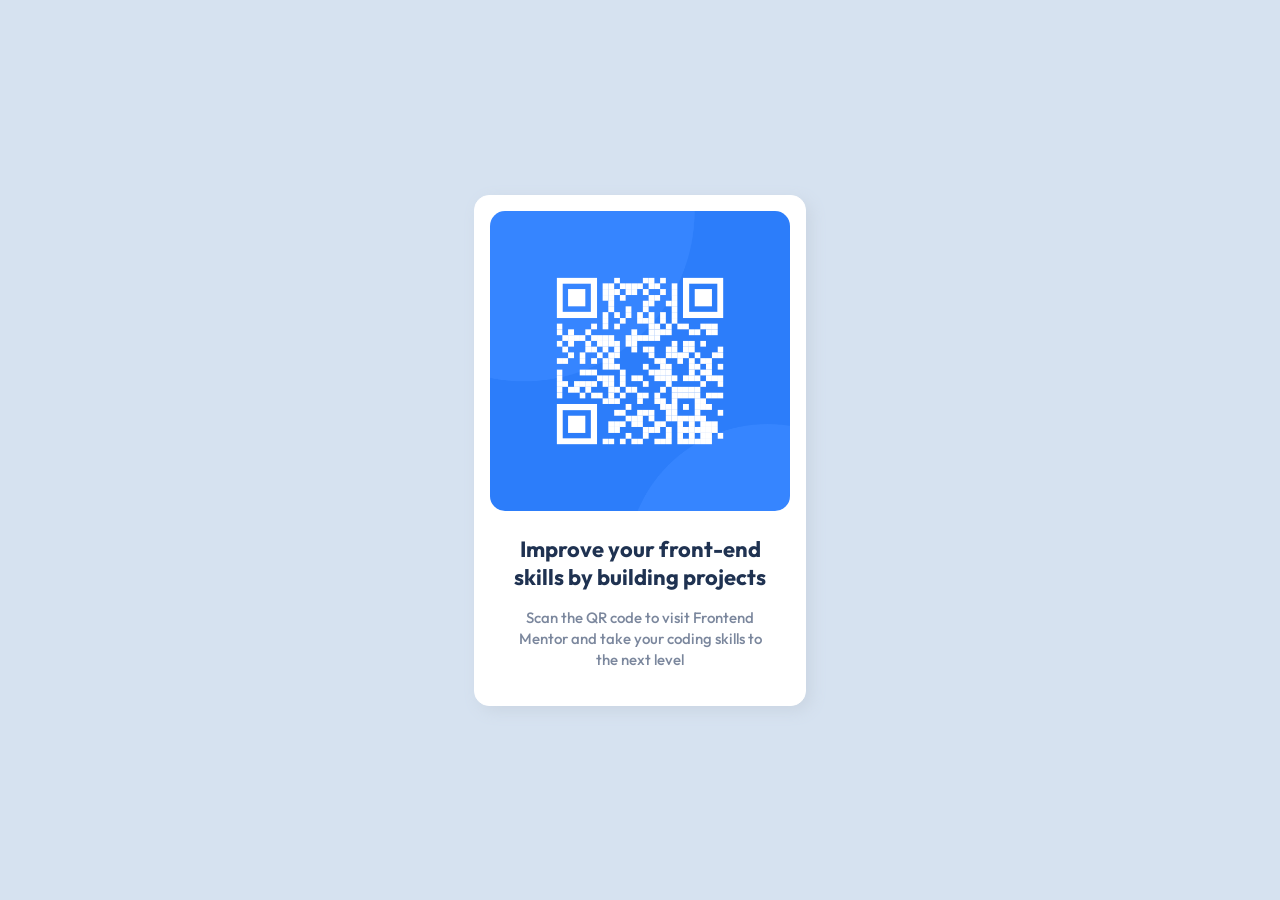
<file: qrcode-component/index.html>
<!DOCTYPE html>
<html lang="en">
<head>
    <meta charset="UTF-8">
    <meta name="viewport" content="width=device-width, initial-scale=1.0">
    <title>QR-Code</title>
    <link rel="stylesheet" href="style.css">
    <link rel="icon" type="image/png" href="images/favicon-32x32.png">
    <link href="https://fonts.googleapis.com/css2?family=Outfit:wght@400;700&display=swap" rel="stylesheet">

</head>

<body>

    <main>

    <div class="qr-code">
        <img src="images/image-qr-code.png" alt="QR Code">
    </div>

    <h1>Improve your front-end <br> skills by building projects</h1>

    <p>Scan the QR code to visit Frontend <br> Mentor and take your coding skills to <br> the next level</p>

    </main>

    </div>
</body>
</html>
</file>
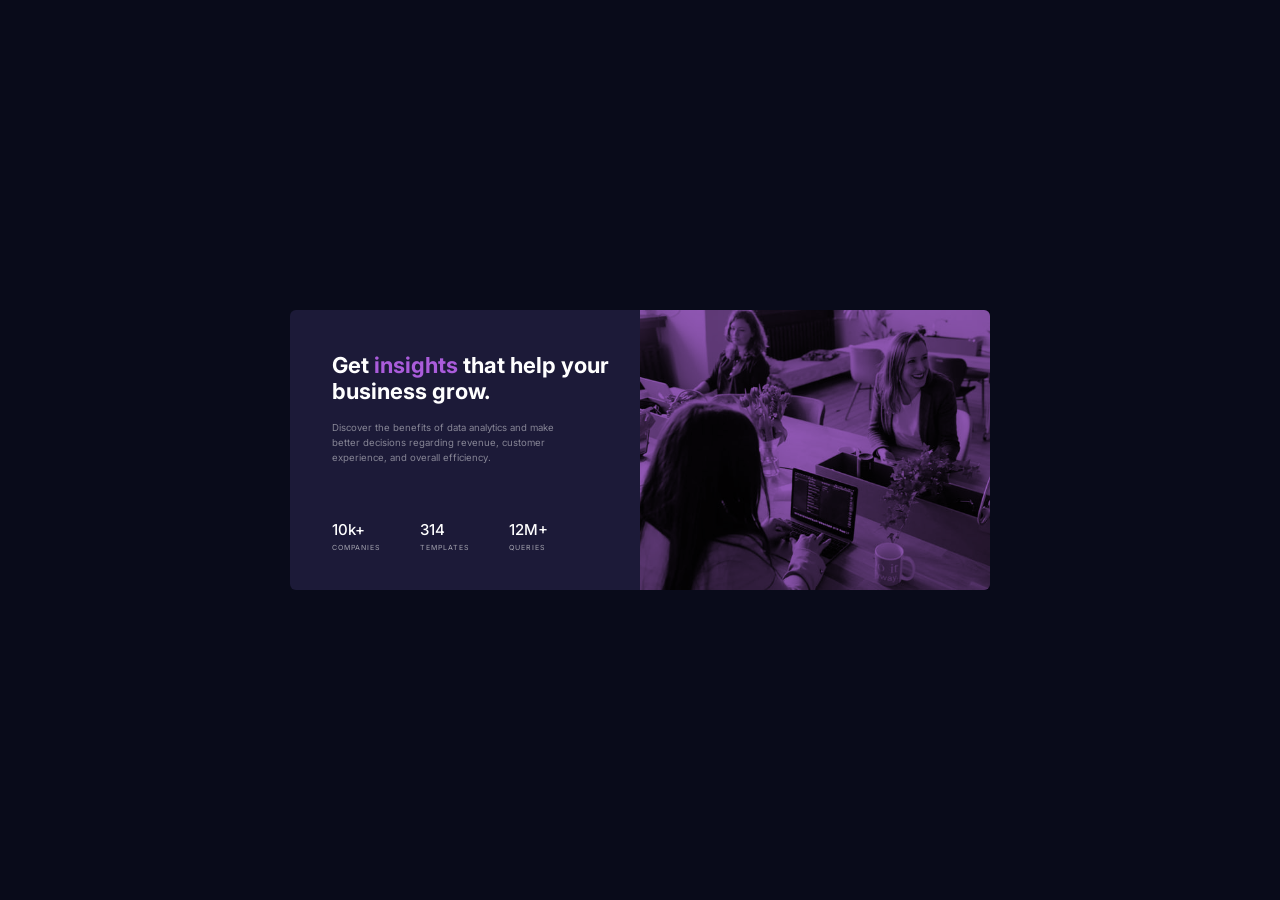
<file: stats-preview-card-component/index.html>
<!DOCTYPE html>
<html lang="en">
<head>
  <meta charset="UTF-8">
  <meta name="viewport" content="width=device-width, initial-scale=1.0"> 

  <link rel="icon" type="image/png" sizes="32x32" href="./images/favicon-32x32.png">
  <link rel="stylesheet" href="style.css">
  
  <title>Frontend Mentor | Stats preview card component</title>

</head>

<body>
  <div class="layout">
    
      <div class="content">

        <h1>Get <span class="insights">insights</span> that help your business grow.</h1>

        <h2>Discover the benefits of data analytics and make better decisions regarding revenue, customer experience, and overall efficiency.</h2>

        <div class="stats">

          <div>
            <h3>10k+</h3>
            <p>COMPANIES</p>
          </div>

          <div>
            <h3>314</h3>          
            <p>TEMPLATES</p>
          </div>

          <div>
            <h3>12M+</h3>
            <p>QUERIES</p>
          </div>

        </div>

      </div>

    <div class="image-filter">
        <picture>
          <source
            media="(min-width: 600px)"
            srcset="images/image-header-desktop.jpg"
          />
          <img
            src="images/image-header-mobile.jpg"
            alt="Black and white photo of people working in an office"
          />
        </picture>
    </div>

  </div>
</body>
</html>
</file>
<file: qrcode-component/style.css>
html, body {
    height: 100%;
    margin: 0;
}

body {
    display: flex;
    justify-content: center; 
    align-items: center;
    background-color: hsl(212, 45%, 89%);     
}

main {
    max-width: 300px;
    margin: auto;
    padding: 15px;
    background-color: #ffffff;
    border-radius: 15px;
    text-align: justify;
    box-shadow: 5px 5px 15px hsl(212, 29%, 84%);
    border: 1px solid #fff;
}

main h1 {
    font-family: 'Outfit', sans-serif;
    font-size: 22px;
    font-weight: 700;
    color: #1F3251;
    text-align: center;
    margin-top: 24px;
    margin-bottom: 16px;
}

main p {
    font-family: 'Outfit', sans-serif;
    font-size: 15px;
    font-weight: 500;
    color: #7B879D;
    text-align: center;
    line-height: 1.4;
    margin-bottom: 20px;
}

.qr-code {
    display: flex;
    justify-content: center;
    align-items: center;  
}

.qr-code img {
    max-width: 100%;
    width: 300px;
    border-radius: 15px;
}
</file>
<file: stats-preview-card-component/style.css>
@import url('https://fonts.googleapis.com/css2?family=Inter:ital,opsz,wght@0,14..32,100..900;1,14..32,100..900&family=Lexend+Deca:wght@100..900&display=swap');

html, body {
    height: 100%;
    margin: 0;
}

body {
    display: flex;
    font-size: 15px;
    background-color: hsl(233, 47%, 7%);
}

.layout {
    display: flex;
    background-color: hsl(244, 37%, 16%);
    width: 700px;
    max-width: 700px;
    aspect-ratio: 1 / 1;
    height: 280px;
    margin: auto;
    border-radius: 6px;
}

.content {
    flex: 1;
}

.layout h1 {
    color: hsl(0, 0%, 100%);
    font-family: 'Inter', sans-serif;
    font-size: 22px;
    text-align: left;
    margin: 0;
    margin-bottom: 16px;
    padding-top: 42px;
    padding-left: 42px;
}

.insights {
    color: hsl(277, 64%, 61%);
}

.layout h2 {
    color: hsla(0, 0%, 100%, 0.466);
    font-family: 'Inter', sans-serif;
    font-size: 0.6rem;
    font-weight: 400;
    text-align: left;
    line-height: 15px;
    margin-bottom: 40px;
    padding-left: 42px;
    padding-right: 60px;
}

.stats {
    display: flex;
    text-align: left;
    gap: 40px;
    margin-left: 42px;
    font-family: 'Inter', sans-serif;
}

.stats h3 {
    font-size: 15px;
    font-weight: 500;
    color: hsl(0, 0%, 100%);
    margin-bottom: 4px;
}

.stats p {  
    font-size: 7px;
    font-weight: 400;
    letter-spacing: 1px;
    margin-top: 0px;
    color: hsla(0, 0%, 100%, 0.6);
}

.image-filter {
    position: relative;
    width: 50%;
    max-width: 350px;
    height: 280px;
}

.image-filter img {
    width: 100%;
    height: 100%;
    align-items: center;
    object-fit: cover;
    display: block;
    border-top-right-radius: 6px;
    border-bottom-right-radius: 6px;
}

.image-filter::after {
    content: "";
    position: absolute;
    inset: 0;
    background-color: hsl(277, 64%, 61%);
    opacity: 0.9;
    mix-blend-mode: multiply;
    pointer-events: none;
    filter: brightness(0.8) contrast(1.05);
}

@media (max-width: 605px) {

    .layout {
        flex-direction: column;
        width: 100%;
        max-width: 340px;
        height: auto;
        min-height: auto;
        aspect-ratio: unset;
        margin: 60px auto;
        margin-bottom: 60px;
        padding-bottom: 20px;
        overflow: hidden;
    }

    .image-filter {
        width: 100%;
        max-width: none;
        height: auto; 
        order: -1;
    }

    .image-filter img {
        width: 100%;
        height: auto;
        max-height: 100%;
        border-radius: 6px 6px 0 0; 
        object-fit: cover;
    }

    .layout h1,
    .layout h2 {
        text-align: center;
        font-size: 0.8rem;
        padding-left: 16px;
        padding-right: 16px;
    }

    .layout h1 {
        padding-top: 40px;
        font-size: 1.6rem;
    }

    .layout h2 {
        line-height: 1.6;
        margin-bottom: 8px;
    }

    .stats {
        flex-direction: column;
        align-items: center;
        text-align: center;
        margin-left: 0;
        gap: 4px;
        height: auto;
    }

    .stats h3,
    .stats p {
        text-align: center;
    }

    .stats h3 {
        font-size: 20px;
    }

    .stats p {
        font-size: 10px;
    }

}
</file>
